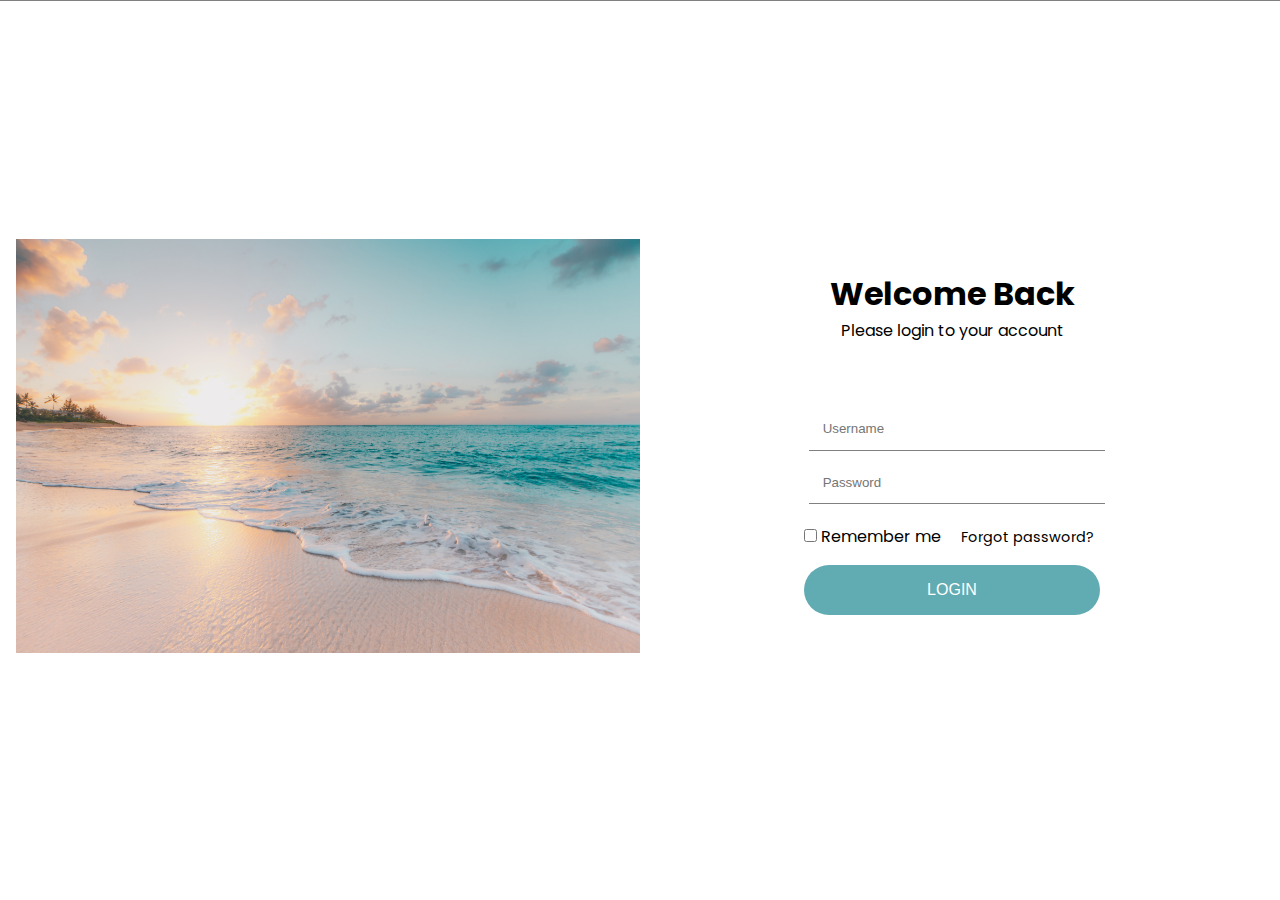
<file: index.html>
<!DOCTYPE html>
<html lang="en">
  <head>
    <meta charset="UTF-8" />
    <meta http-equiv="X-UA-Compatible" content="IE=edge" />
    <meta name="viewport" content="width=device-width, initial-scale=1.0" />
    <link rel="preconnect" href="https://fonts.googleapis.com" />
    <link rel="preconnect" href="https://fonts.gstatic.com" crossorigin />
    <link
      href="https://fonts.googleapis.com/css2?family=Poppins:ital,wght@0,100;0,200;0,300;0,400;0,500;0,600;0,700;0,800;0,900;1,100;1,200;1,300;1,400;1,500;1,600;1,700;1,800;1,900&display=swap"
      rel="stylesheet"
    />
    <link rel="stylesheet" href="./style.css" />
    <script src="./main.js"></script>
    <title>Login Form</title>
  </head>
  <body>
    <div class="content-container">
      <div class="container">
        <div class="img-container">
          <img src="./Assest/image/img.jpg" />
        </div>
        <div class="login-container">
          <div class="header">
            <h1>Welcome Back</h1>
            <p>Please login to your account</p>
          </div>
          <div class="input-div">
            <form method="post" action="./table.html">
              <input
                class="input"
                type="text"
                name="uname"
                id="username"
                placeholder="Username"
                required
                autofocus=""
              />

              <input
                type="password"
                class="input"
                name="pwd"
                id="password"
                placeholder="Password"
                required
                autofocus=""
              />

              <input
                type="checkbox"
                id="rememberMe"
                class="remeber"
                name="remember"
                for="rememberMe"
              />
              Remember me
              <span><a href="#"> Forgot password?</a></span>

              <input
                type="submit"
                id="submit"
                onclick="validate()"
                class="btn"
                value="Login"
              />
            </form>
          </div>
        </div>
      </div>
    </div>

    <script type="text/javascript" src="/main.js"></script>
  </body>
</html>
</file>
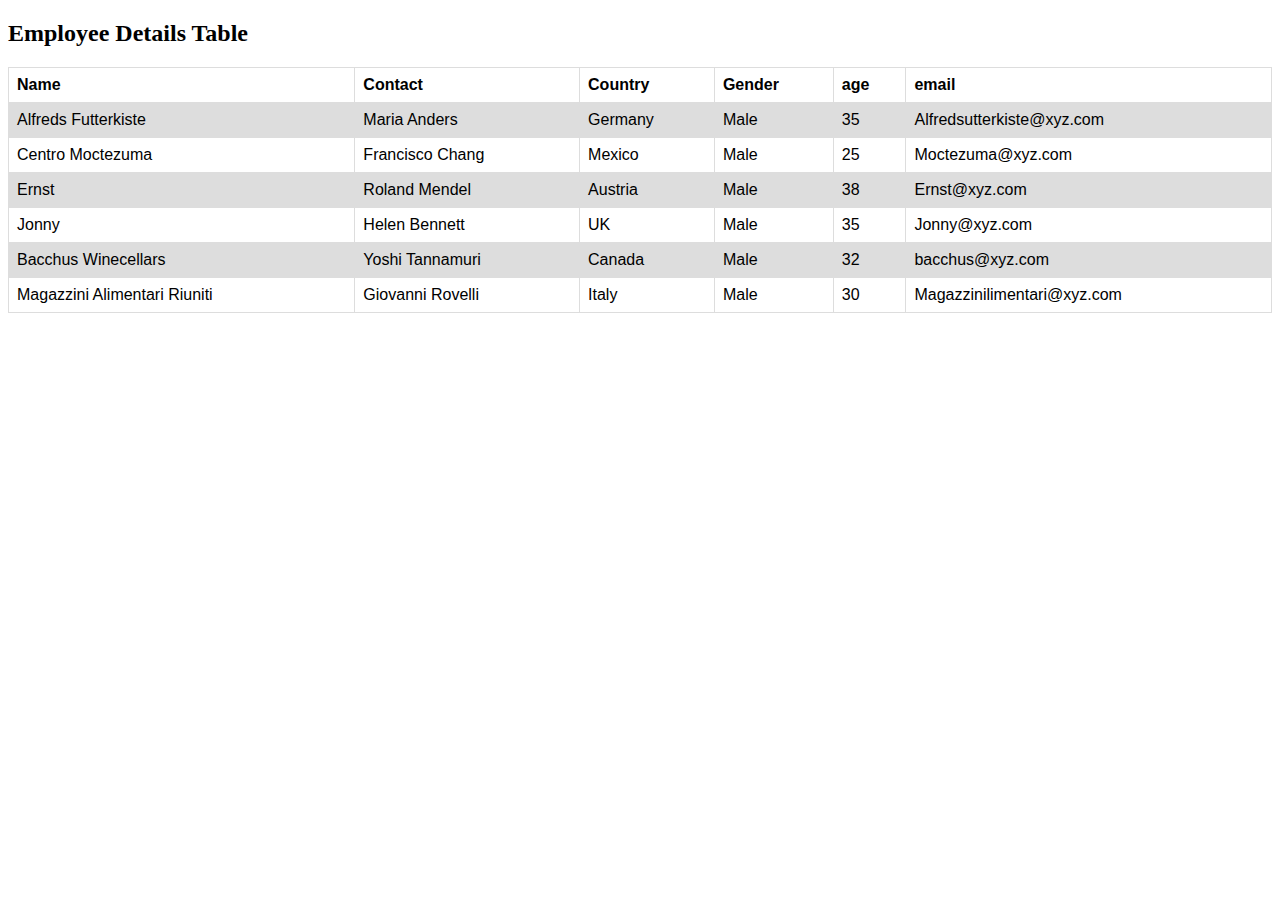
<file: table.html>
<!DOCTYPE html>
<html>
<head>
<style>
table {
  font-family: arial, sans-serif;
  border-collapse: collapse;
  width: 100%;
}

td, th {
  border: 1px solid #dddddd;
  text-align: left;
  padding: 8px;
}

tr:nth-child(even) {
  background-color: #dddddd;
}
</style>
</head>
<body>

<h2>Employee Details Table</h2>

<table>
  <tr>
    <th>Name</th>
    <th>Contact</th>
    <th>Country</th>
    <th>Gender</th>
    <th>age</th>
    <th>email</th>
  </tr>
  <tr>
    <td>Alfreds Futterkiste</td>
    <td>Maria Anders</td>
    <td>Germany</td>
    <td>Male</td>
    <td>35</td>
    <td>Alfredsutterkiste@xyz.com</td>
  </tr>
  <tr>
    <td>Centro Moctezuma</td>
    <td>Francisco Chang</td>
    <td>Mexico</td>
    <td>Male</td>
    <td>25</td>
    <td>Moctezuma@xyz.com</td>
  </tr>
  <tr>
    <td>Ernst</td>
    <td>Roland Mendel</td>
    <td>Austria</td>
    <td>Male</td>
    <td>38</td>
    <td>Ernst@xyz.com</td>
  </tr>
  <tr>
    <td>Jonny</td>
    <td>Helen Bennett</td>
    <td>UK</td>
    <td>Male</td>
    <td>35</td>
    <td>Jonny@xyz.com</td>
  </tr>
  <tr>
    <td>Bacchus Winecellars</td>
    <td>Yoshi Tannamuri</td>
    <td>Canada</td>
    <td>Male</td>
    <td>32</td>
    <td>bacchus@xyz.com</td>
  </tr>
  <tr>
    <td>Magazzini Alimentari Riuniti</td>
    <td>Giovanni Rovelli</td>
    <td>Italy</td>
    <td>Male</td>
    <td>30</td>
    <td>Magazzinilimentari@xyz.com</td>
  </tr>
</table>

</body>
</html>
</file>
<file: style.css>
* {
  margin: 0;
  padding: 0;
  box-sizing: border-box;
}
body {
  font-family: "Poppins", sans-serif;
  font-size: 24px;
}
.content-container{
  
}
.container {
  min-height: 100vh;
  padding: 1rem;
  display: grid;
  grid-template-columns: 1fr 1fr;
  justify-content: center;
  align-items: center;
  z-index: 0;
  position: relative;
  border-top: 1px solid gray;
}

.img-container {
  width: 100%;
  position: relative;
}
.img-container img {
  width: 100%;
}

.login-container {
  position: relative;
  padding: 2rem 1rem;
  justify-content: center;
  align-items: center;
  font-size: 1rem;
}

.header {
  align-items: center;
  justify-content: center;
  margin: auto 0;
}

.login-container h1,
p {
  text-align: center;
}

.input-div {
  display: flex;
  justify-content: center;
  align-items: center;
  margin-top: 60px;
}

form {
  width: 50%;
  display: block;
}
.input {
  position: relative;
  width: 100%;
  height: 100%;
  top: 0;
  left: 0;
  border: none;
  outline: none;
  padding: 0.5rem 0.7rem;
  border-bottom: 1px solid gray;
  padding: 1em;
  margin: 0.4em;
}

.remeber{
  margin-top: 20px;
  font-size: 0.5rem;
}

input[type="checkbox"] {
  -webkit-appearance: checkbox;
  -moz-appearance: checkbox;
  appearance: checkbox;
  display: inline-block;
  width: auto;
  font-size: 0.5rem;
}
a {
  text-decoration: none;
  color: black;
  text-align: right;
  font-size: 0.9rem;
  padding-left: 1rem;
}
a:hover {
  color: #61acb3;
}
.forget-check {
  display: flex;
}

.btn{
  display: block;
  width: 100%;
  height: 50px;
  border-radius: 25px;
  margin: 1rem 0;
  font-size: 1rem;
  outline: none;
  border: none;
  background:#61acb3 ;
  cursor: pointer;
  color: white;
  text-transform: uppercase;
  font-weight: 500;
}

.btn:hover{
  color: #61acb3;
  background: white;
  border: 1px solid black;
  transition: all ease 0.5s;
}

@media screen and (max-width:600px) {
  .container{
    display: block;
  }
}
</file>
